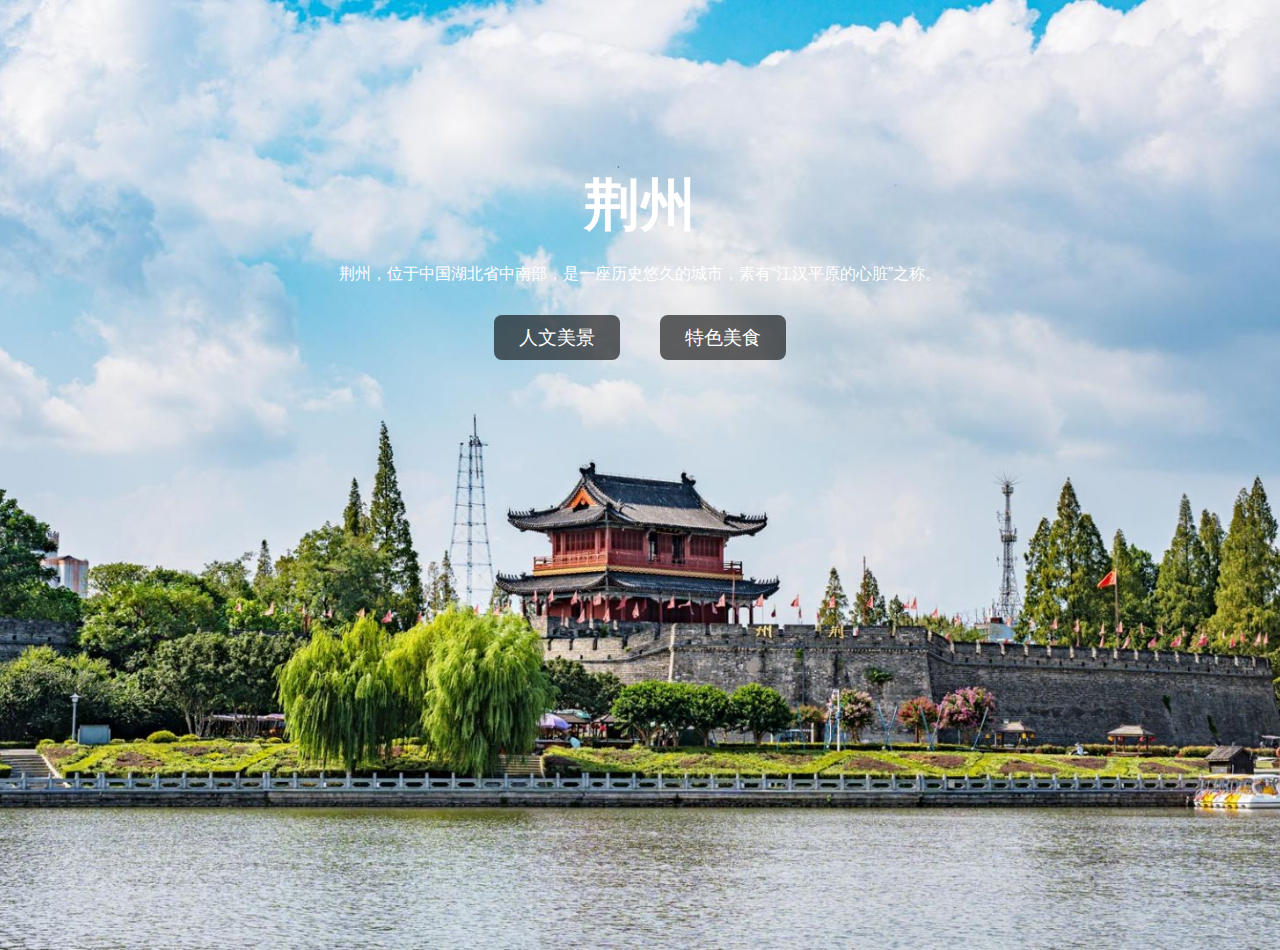
<file: index.html>
<!DOCTYPE html>
<html lang="zh">

<head>
    <meta charset="UTF-8">
    <meta name="viewport" content="width=device-width, initial-scale=1.0">
    <title>荆州的介绍</title>
    <link rel="stylesheet" href="css/style.css">
</head>

<body>
    <div class="content">
        <h1>荆州</h1>

        <!-- 插入一段文字 -->
        <p class="description">荆州，位于中国湖北省中南部，是一座历史悠久的城市，素有“江汉平原的心脏”之称。</p>

        <ul>
            <li><a href="scenic.html">人文美景</a></li>
            <li><a href="food.html">特色美食</a></li>
        </ul>
    </div>
</body>

</html>
</file>
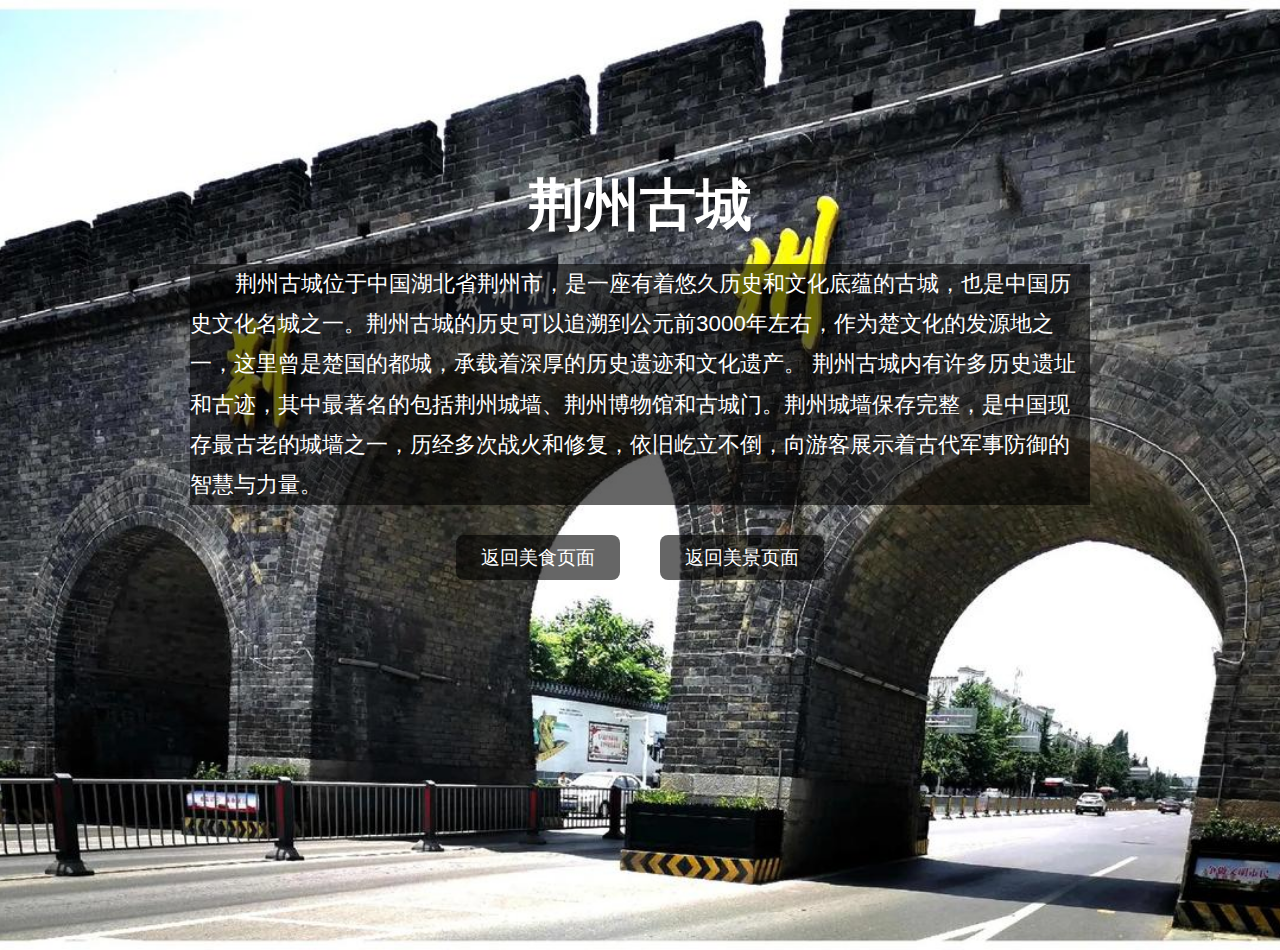
<file: ancient_city.html>
<!DOCTYPE html>
<html lang="zh">

<head>
    <meta charset="UTF-8">
    <meta name="viewport" content="width=device-width, initial-scale=1.0">
    <title>荆州古城</title>
    <link rel="stylesheet" href="css/style.css">
</head>

<body class="ancient_city">
    <div class="content">
        <h1>荆州古城</h1>
        <p class="intro-text">
            荆州古城位于中国湖北省荆州市，是一座有着悠久历史和文化底蕴的古城，也是中国历史文化名城之一。荆州古城的历史可以追溯到公元前3000年左右，作为楚文化的发源地之一，这里曾是楚国的都城，承载着深厚的历史遗迹和文化遗产。
            荆州古城内有许多历史遗址和古迹，其中最著名的包括荆州城墙、荆州博物馆和古城门。荆州城墙保存完整，是中国现存最古老的城墙之一，历经多次战火和修复，依旧屹立不倒，向游客展示着古代军事防御的智慧与力量。
        </p>

        <ul>
            <li><a href="food.html">返回美食页面</a></li>
            <li><a href="scenic.html">返回美景页面</a></li>
        </ul>
    </div>
</body>

</html>
</file>
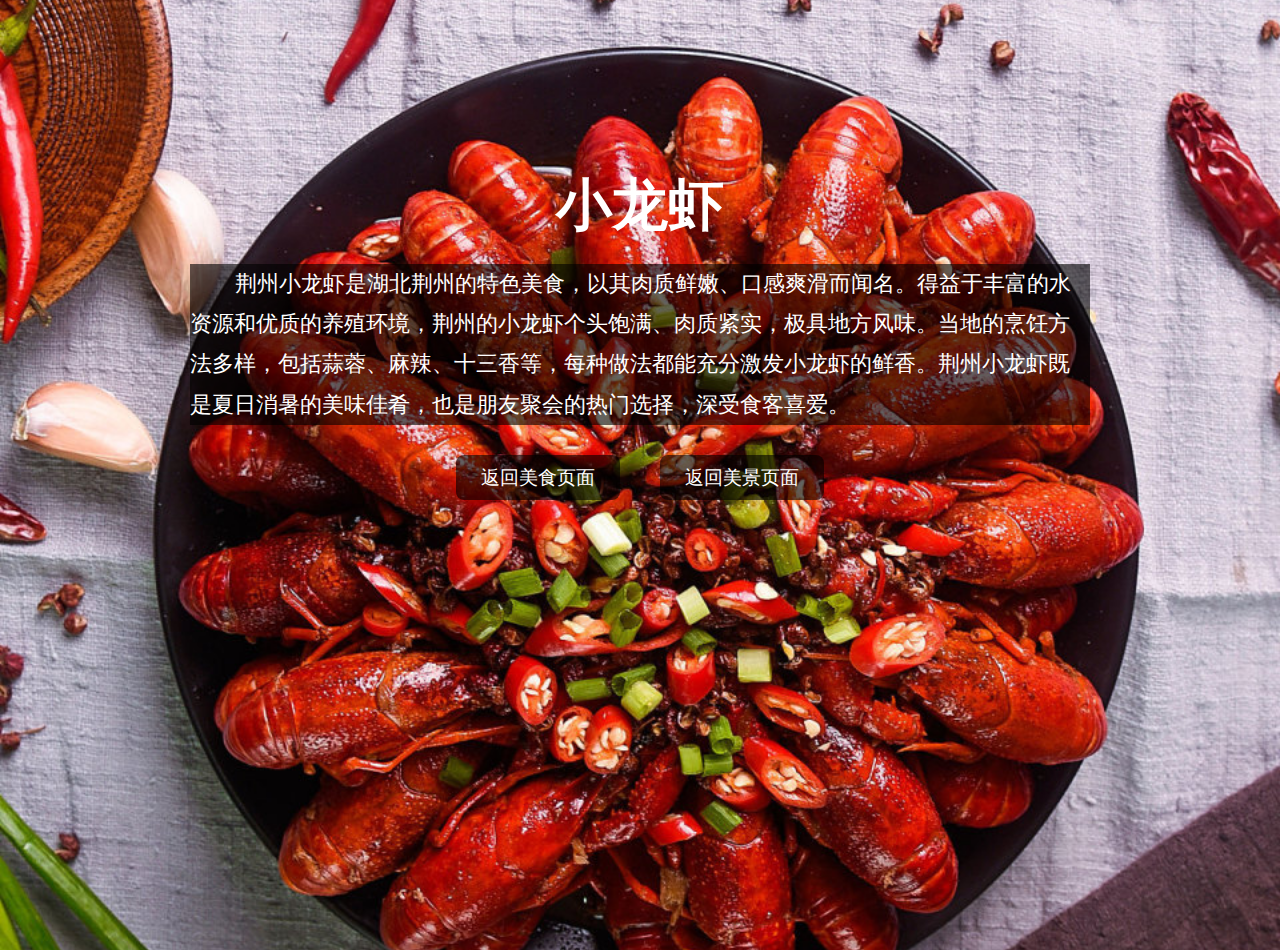
<file: crayfish.html>
<!DOCTYPE html>
<html lang="zh">

<head>
    <meta charset="UTF-8">
    <meta name="viewport" content="width=device-width, initial-scale=1.0">
    <title>小龙虾</title>
    <link rel="stylesheet" href="css/style.css">
</head>

<body class="crayfish">
    <div class="content">
        <h1>小龙虾</h1>
        <p class="intro-text">
            荆州小龙虾是湖北荆州的特色美食，以其肉质鲜嫩、口感爽滑而闻名。得益于丰富的水资源和优质的养殖环境，荆州的小龙虾个头饱满、肉质紧实，极具地方风味。当地的烹饪方法多样，包括蒜蓉、麻辣、十三香等，每种做法都能充分激发小龙虾的鲜香。荆州小龙虾既是夏日消暑的美味佳肴，也是朋友聚会的热门选择，深受食客喜爱。
        </p>

        <ul>
            <li><a href="food.html">返回美食页面</a></li>
            <li><a href="scenic.html">返回美景页面</a></li>
        </ul>
    </div>
</body>

</html>
</file>
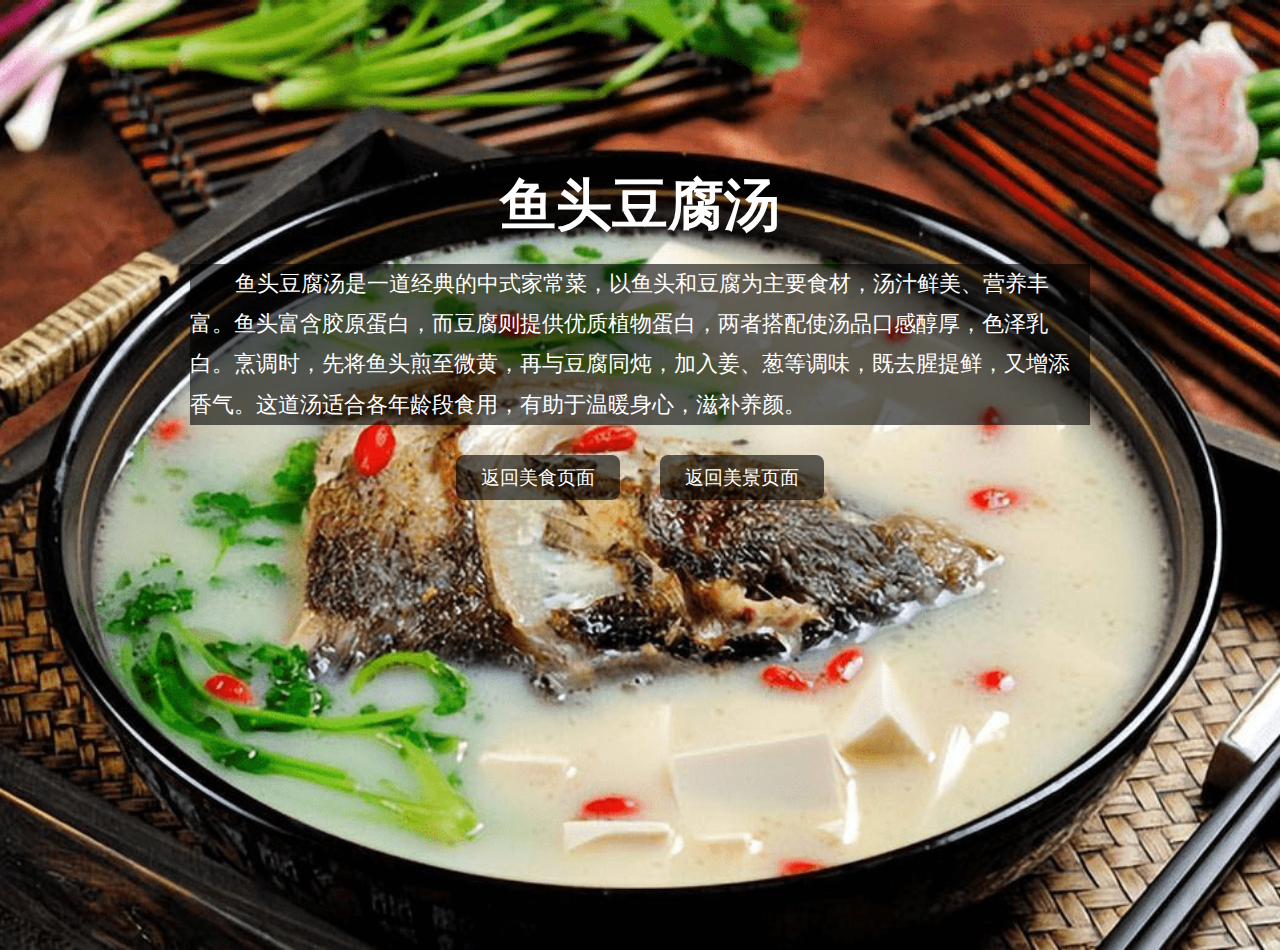
<file: fish_head_and_tofu_soup.html>
<!DOCTYPE html>
<html lang="zh">

<head>
    <meta charset="UTF-8">
    <meta name="viewport" content="width=device-width, initial-scale=1.0">
    <title>鱼头豆腐汤</title>
    <link rel="stylesheet" href="css/style.css">
</head>

<body class="fish_head_and_tofu_soup">
    <div class="content">
        <h1>鱼头豆腐汤</h1>
        <p class="intro-text">
            鱼头豆腐汤是一道经典的中式家常菜，以鱼头和豆腐为主要食材，汤汁鲜美、营养丰富。鱼头富含胶原蛋白，而豆腐则提供优质植物蛋白，两者搭配使汤品口感醇厚，色泽乳白。烹调时，先将鱼头煎至微黄，再与豆腐同炖，加入姜、葱等调味，既去腥提鲜，又增添香气。这道汤适合各年龄段食用，有助于温暖身心，滋补养颜。
        </p>

        <ul>
            <li><a href="food.html">返回美食页面</a></li>
            <li><a href="scenic.html">返回美景页面</a></li>
        </ul>
    </div>
</body>

</html>
</file>
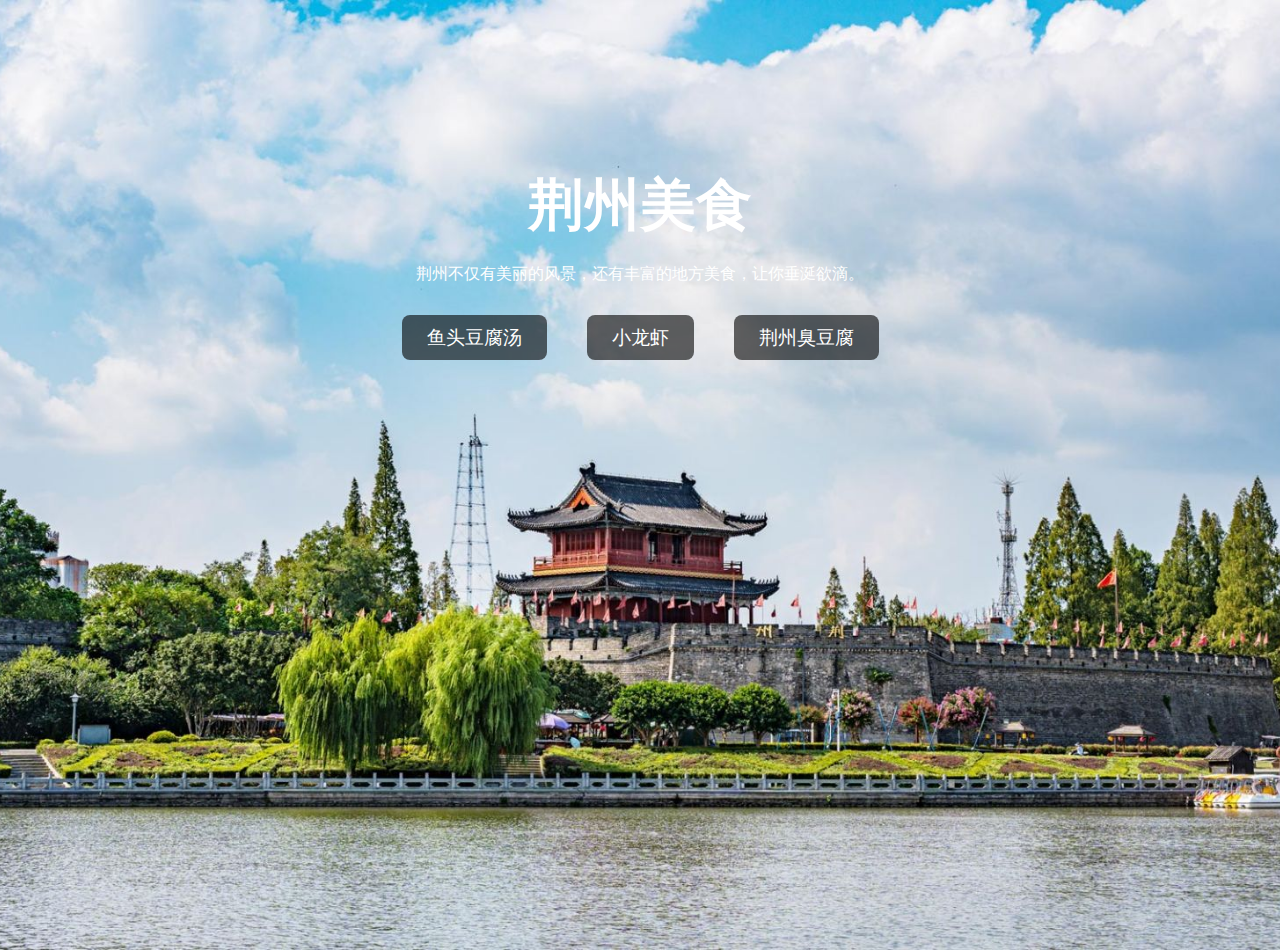
<file: food.html>
<!DOCTYPE html>
<html lang="zh">

<head>
    <meta charset="UTF-8">
    <meta name="viewport" content="width=device-width, initial-scale=1.0">
    <title>荆州美食</title>
    <link rel="stylesheet" href="css/style.css">
</head>

<body>
    <div class="content">
        <h1>荆州美食</h1>
        <p>荆州不仅有美丽的风景，还有丰富的地方美食，让你垂涎欲滴。</p>

        <ul>
            <li><a href="fish_head_and_tofu_soup.html">鱼头豆腐汤</a></li>
            <li><a href="crayfish.html">小龙虾</a></li>
            <li><a href="stinky_tofu.html">荆州臭豆腐</a></li>
        </ul>
    </div>
</body>

</html>
</file>
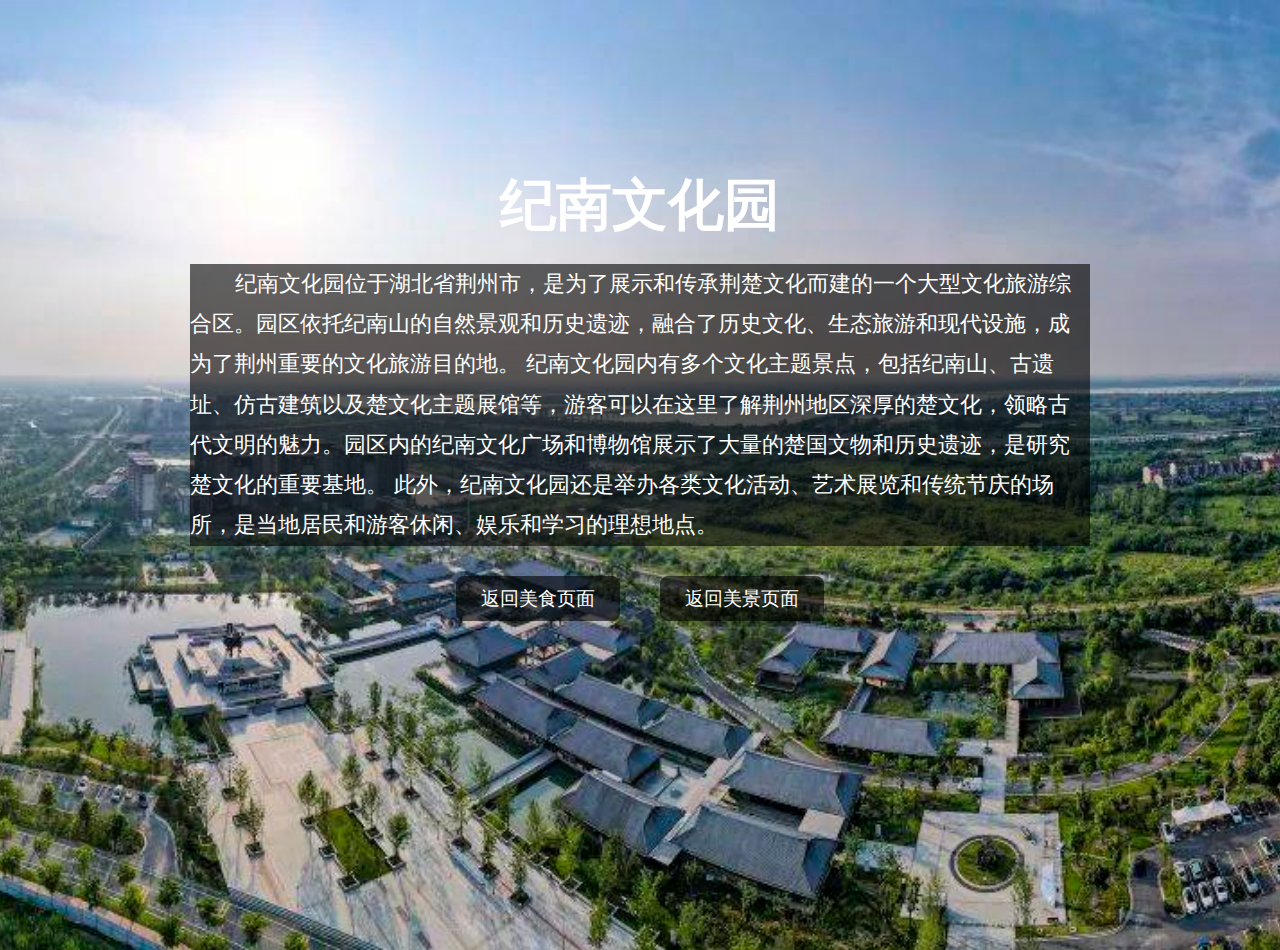
<file: Jinan_cultural_park.html>
<!DOCTYPE html>
<html lang="zh">

<head>
    <meta charset="UTF-8">
    <meta name="viewport" content="width=device-width, initial-scale=1.0">
    <title>纪南文化园</title>
    <link rel="stylesheet" href="css/style.css">
</head>

<body class="Jinan_cultural_park">
    <div class="content">
        <h1>纪南文化园</h1>
        <p class="intro-text">
            纪南文化园位于湖北省荆州市，是为了展示和传承荆楚文化而建的一个大型文化旅游综合区。园区依托纪南山的自然景观和历史遗迹，融合了历史文化、生态旅游和现代设施，成为了荆州重要的文化旅游目的地。
            纪南文化园内有多个文化主题景点，包括纪南山、古遗址、仿古建筑以及楚文化主题展馆等，游客可以在这里了解荆州地区深厚的楚文化，领略古代文明的魅力。园区内的纪南文化广场和博物馆展示了大量的楚国文物和历史遗迹，是研究楚文化的重要基地。
            此外，纪南文化园还是举办各类文化活动、艺术展览和传统节庆的场所，是当地居民和游客休闲、娱乐和学习的理想地点。
        </p>

        <ul>
            <li><a href="food.html">返回美食页面</a></li>
            <li><a href="scenic.html">返回美景页面</a></li>
        </ul>
    </div>
</body>

</html>
</file>
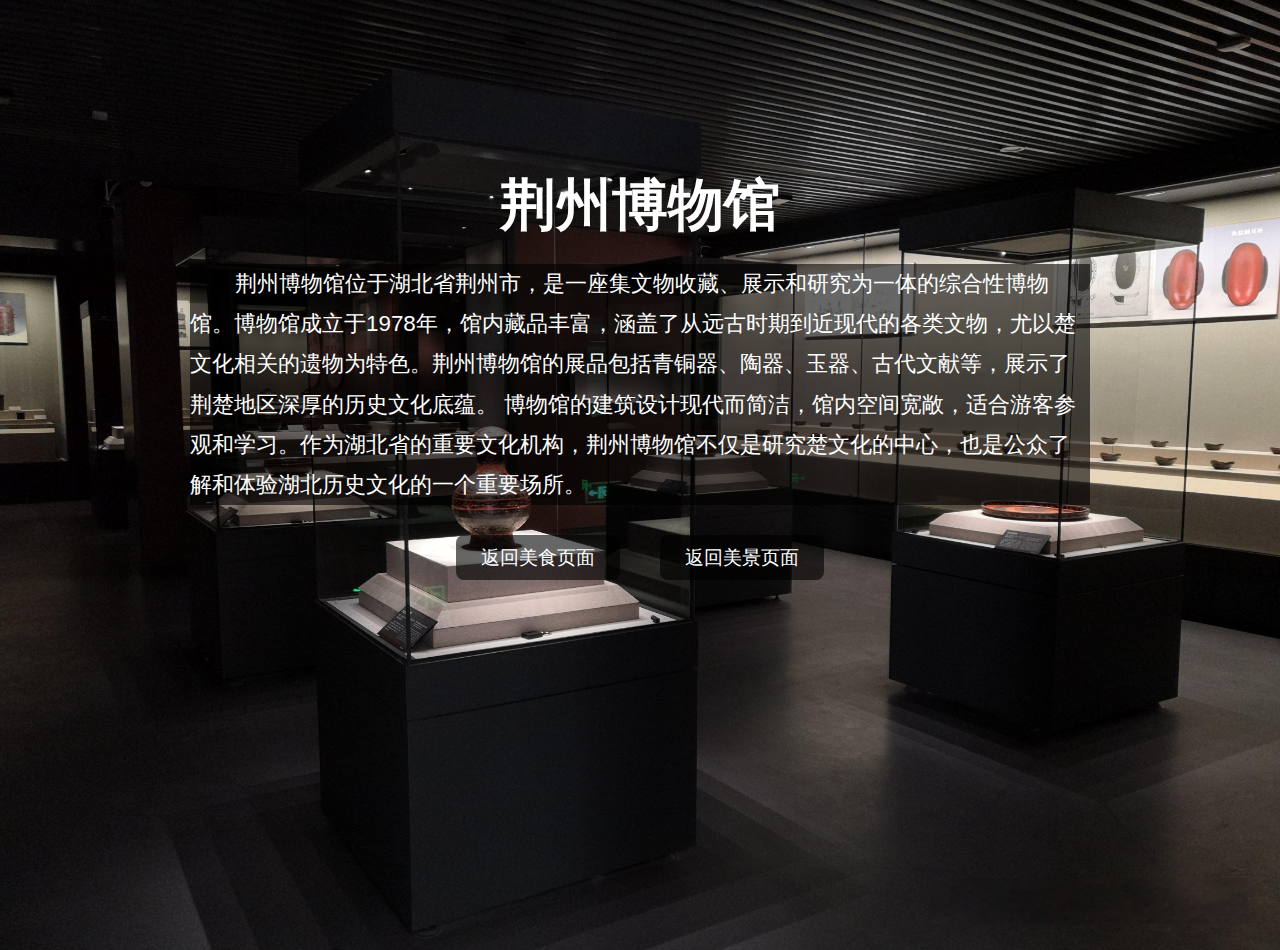
<file: museum.html>
<!DOCTYPE html>
<html lang="zh">

<head>
    <meta charset="UTF-8">
    <meta name="viewport" content="width=device-width, initial-scale=1.0">
    <title>荆州博物馆</title>
    <link rel="stylesheet" href="css/style.css">
</head>

<body class="museum">
    <div class="content">
        <h1>荆州博物馆</h1>
        <p class="intro-text">
            荆州博物馆位于湖北省荆州市，是一座集文物收藏、展示和研究为一体的综合性博物馆。博物馆成立于1978年，馆内藏品丰富，涵盖了从远古时期到近现代的各类文物，尤以楚文化相关的遗物为特色。荆州博物馆的展品包括青铜器、陶器、玉器、古代文献等，展示了荆楚地区深厚的历史文化底蕴。
            博物馆的建筑设计现代而简洁，馆内空间宽敞，适合游客参观和学习。作为湖北省的重要文化机构，荆州博物馆不仅是研究楚文化的中心，也是公众了解和体验湖北历史文化的一个重要场所。
        </p>

        <ul>
            <li><a href="food.html">返回美食页面</a></li>
            <li><a href="scenic.html">返回美景页面</a></li>
        </ul>
    </div>
</body>

</html>
</file>
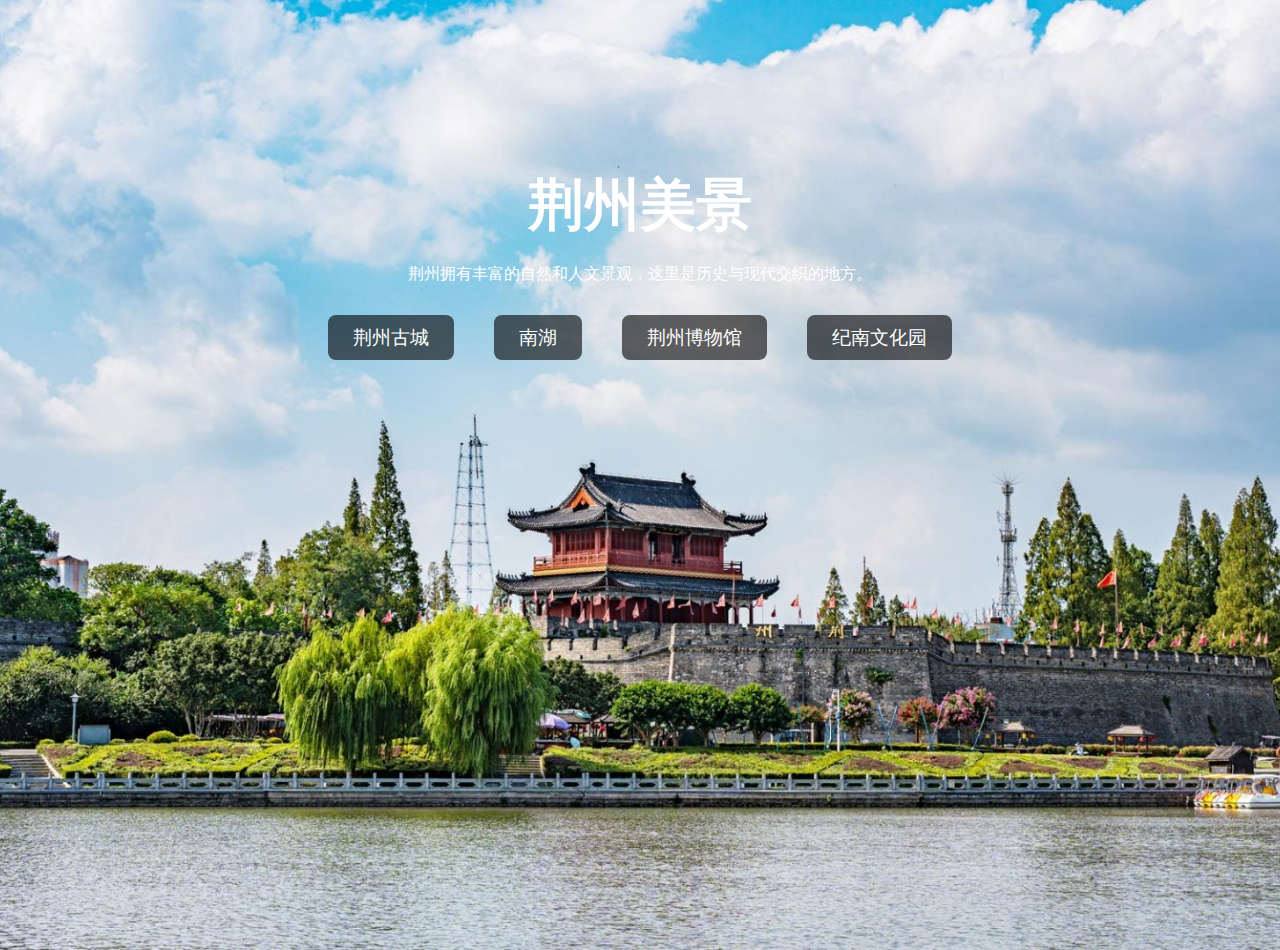
<file: scenic.html>
<!DOCTYPE html>
<html lang="zh">

<head>
    <meta charset="UTF-8">
    <meta name="viewport" content="width=device-width, initial-scale=1.0">
    <title>荆州美景</title>
    <link rel="stylesheet" href="css/style.css">
</head>

<body>
    <div class="content">
        <h1>荆州美景</h1>
        <p>荆州拥有丰富的自然和人文景观，这里是历史与现代交织的地方。</p>

        <ul>
            <li><a href="ancient_city.html">荆州古城</a></li>
            <li><a href="south_lake.html">南湖</a></li>
            <li><a href="museum.html">荆州博物馆</a></li>
            <li><a href="Jinan_cultural_park.html">纪南文化园</a></li>
        </ul>
    </div>
</body>

</html>
</file>
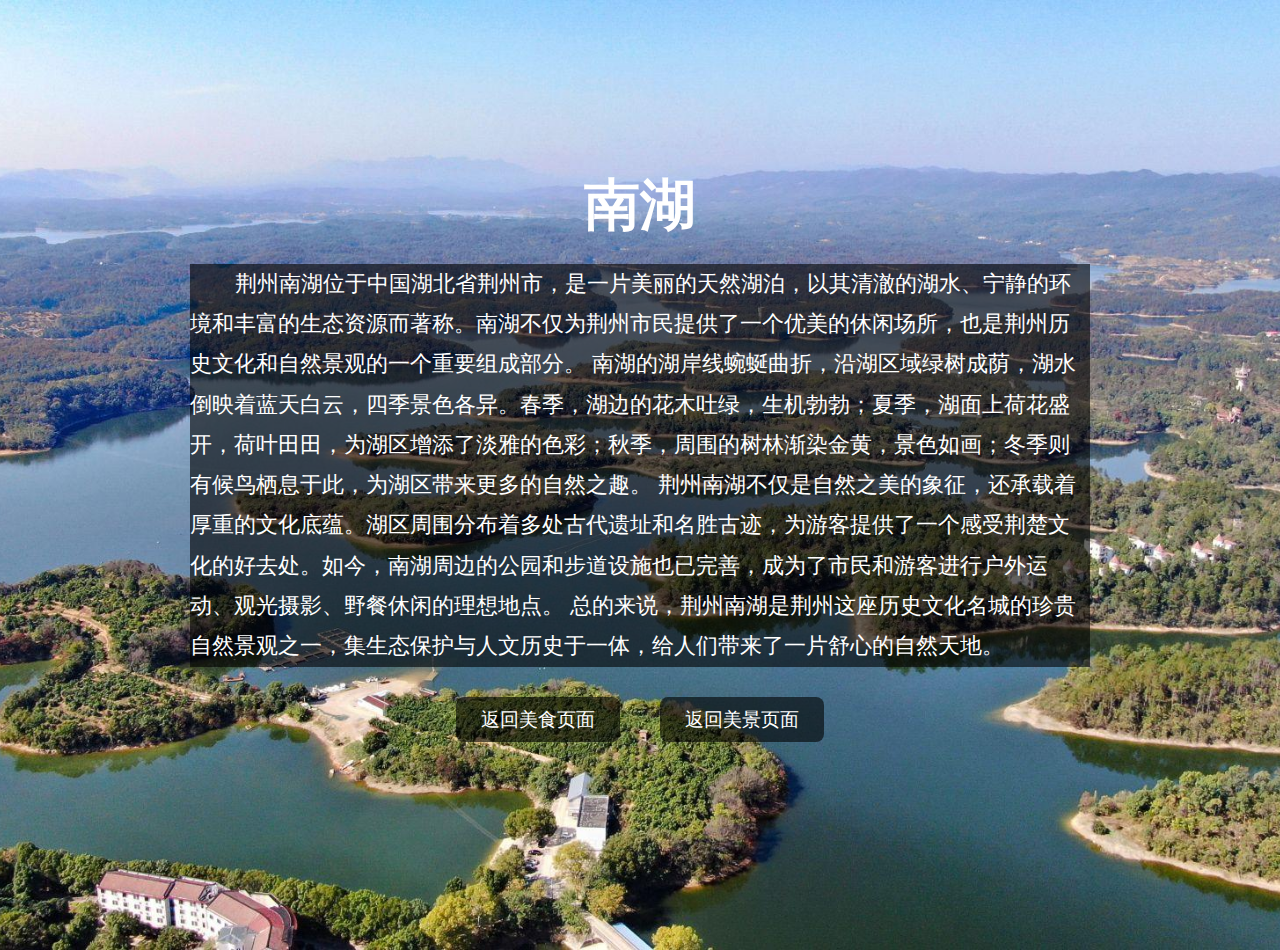
<file: south_lake.html>
<!DOCTYPE html>
<html lang="zh">

<head>
    <meta charset="UTF-8">
    <meta name="viewport" content="width=device-width, initial-scale=1.0">
    <title>南湖</title>
    <link rel="stylesheet" href="css/style.css">
</head>

<body class="south_lake">
    <div class="content">
        <h1>南湖</h1>
        <p class="intro-text">
            荆州南湖位于中国湖北省荆州市，是一片美丽的天然湖泊，以其清澈的湖水、宁静的环境和丰富的生态资源而著称。南湖不仅为荆州市民提供了一个优美的休闲场所，也是荆州历史文化和自然景观的一个重要组成部分。
            南湖的湖岸线蜿蜒曲折，沿湖区域绿树成荫，湖水倒映着蓝天白云，四季景色各异。春季，湖边的花木吐绿，生机勃勃；夏季，湖面上荷花盛开，荷叶田田，为湖区增添了淡雅的色彩；秋季，周围的树林渐染金黄，景色如画；冬季则有候鸟栖息于此，为湖区带来更多的自然之趣。
            荆州南湖不仅是自然之美的象征，还承载着厚重的文化底蕴。湖区周围分布着多处古代遗址和名胜古迹，为游客提供了一个感受荆楚文化的好去处。如今，南湖周边的公园和步道设施也已完善，成为了市民和游客进行户外运动、观光摄影、野餐休闲的理想地点。
            总的来说，荆州南湖是荆州这座历史文化名城的珍贵自然景观之一，集生态保护与人文历史于一体，给人们带来了一片舒心的自然天地。
        </p>

        <ul>
            <li><a href="food.html">返回美食页面</a></li>
            <li><a href="scenic.html">返回美景页面</a></li>
        </ul>
    </div>
</body>

</html>
</file>
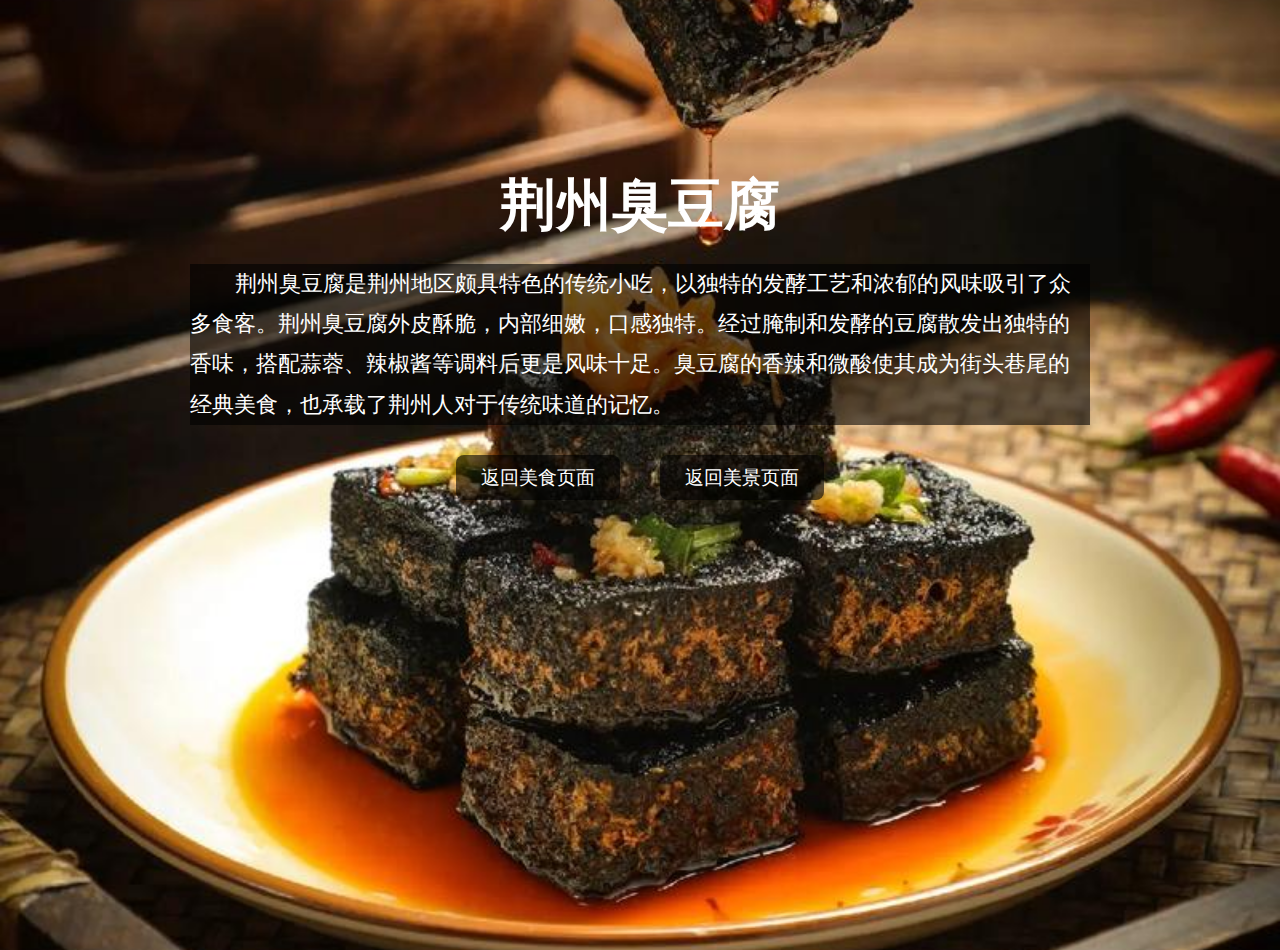
<file: stinky_tofu.html>
<!DOCTYPE html>
<html lang="zh">

<head>
    <meta charset="UTF-8">
    <meta name="viewport" content="width=device-width, initial-scale=1.0">
    <title>荆州臭豆腐</title>
    <link rel="stylesheet" href="css/style.css">
</head>

<body class="stinky_tofu">
    <div class="content">
        <h1>荆州臭豆腐</h1>
        <p class="intro-text">
            荆州臭豆腐是荆州地区颇具特色的传统小吃，以独特的发酵工艺和浓郁的风味吸引了众多食客。荆州臭豆腐外皮酥脆，内部细嫩，口感独特。经过腌制和发酵的豆腐散发出独特的香味，搭配蒜蓉、辣椒酱等调料后更是风味十足。臭豆腐的香辣和微酸使其成为街头巷尾的经典美食，也承载了荆州人对于传统味道的记忆。
        </p>

        <ul>
            <li><a href="food.html">返回美食页面</a></li>
            <li><a href="scenic.html">返回美景页面</a></li>
        </ul>
    </div>
</body>

</html>
</file>
<file: css/style.css>
body {
    background-image: url('../images/background.jpeg');
    background-size: cover;
    background-position: center;
    font-family: Arial, sans-serif;
    color: white;
    height: 100vh;
    margin: 0;
    padding: 0;
}

body.ancient_city {
    background-image: url('../images/ancient_city.jpeg');
    background-size: cover;
    background-position: center;
    height: 100vh;
}

body.south_lake {
    background-image: url('../images/south_lake.jpeg');
    background-size: cover;
    background-position: center;
    height: 100vh;
}

body.museum {
    background-image: url('../images/museum.jpeg');
    background-size: cover;
    background-position: center;
    height: 100vh;
}

body.Jinan_cultural_park {
    background-image: url('../images/Jinan_cultural_park.jpeg');
    background-size: cover;
    background-position: center;
    height: 100vh;
}

body.fish_head_and_tofu_soup {
    background-image: url('../images/fish_head_and_tofu_soup.jpeg');
    background-size: cover;
    background-position: center;
    height: 100vh;
}

body.crayfish {
    background-image: url('../images/crayfish.jpeg');
    background-size: cover;
    background-position: center;
    height: 100vh;
}

body.stinky_tofu {
    background-image: url('../images/stinky_tofu.jpeg');
    background-size: cover;
    background-position: center;
    height: 100vh;
}

.content {
    text-align: center;
    padding: 80px 20px;
    border-radius: 10px;
    max-width: 1000px;
    margin: 50px auto;
}

.intro-text {
    text-align: left;
    /* 左对齐 */
    font-size: 1.4em;
    line-height: 1.8;
    text-indent: 2em;
    /* 段首缩进两个字符 */
    max-width: 900px;
    margin: 20px auto;
    background-color: rgba(0, 0, 0, 0.6);
}



h1 {
    font-size: 3.5em;
    font-weight: bold;
    margin-bottom: 20px;
}






ul {
    list-style-type: none;
    display: flex;
    justify-content: center;
    gap: 40px;
    padding-left: 0;
    margin-top: 40px;
}

ul li {
    display: inline-block;
}

a {
    color: #fff;
    text-decoration: none;
    font-size: 1.2em;
    padding: 12px 25px;
    background-color: rgba(0, 0, 0, 0.6);
    border-radius: 8px;
    transition: background-color 0.3s ease, transform 0.3s ease;
}

a:hover {
    background-color: rgba(0, 0, 0, 0.8);
    transform: scale(1.2);
    /* 增加鼠标悬停时的放大效果 */
}

@media (max-width: 768px) {
    .content {
        padding: 50px 10px;
    }

    h1 {
        font-size: 2.5em;
    }

    .description {
        font-size: 1.2em;
    }

    ul {
        flex-direction: column;
        gap: 20px;
    }
}
</file>
